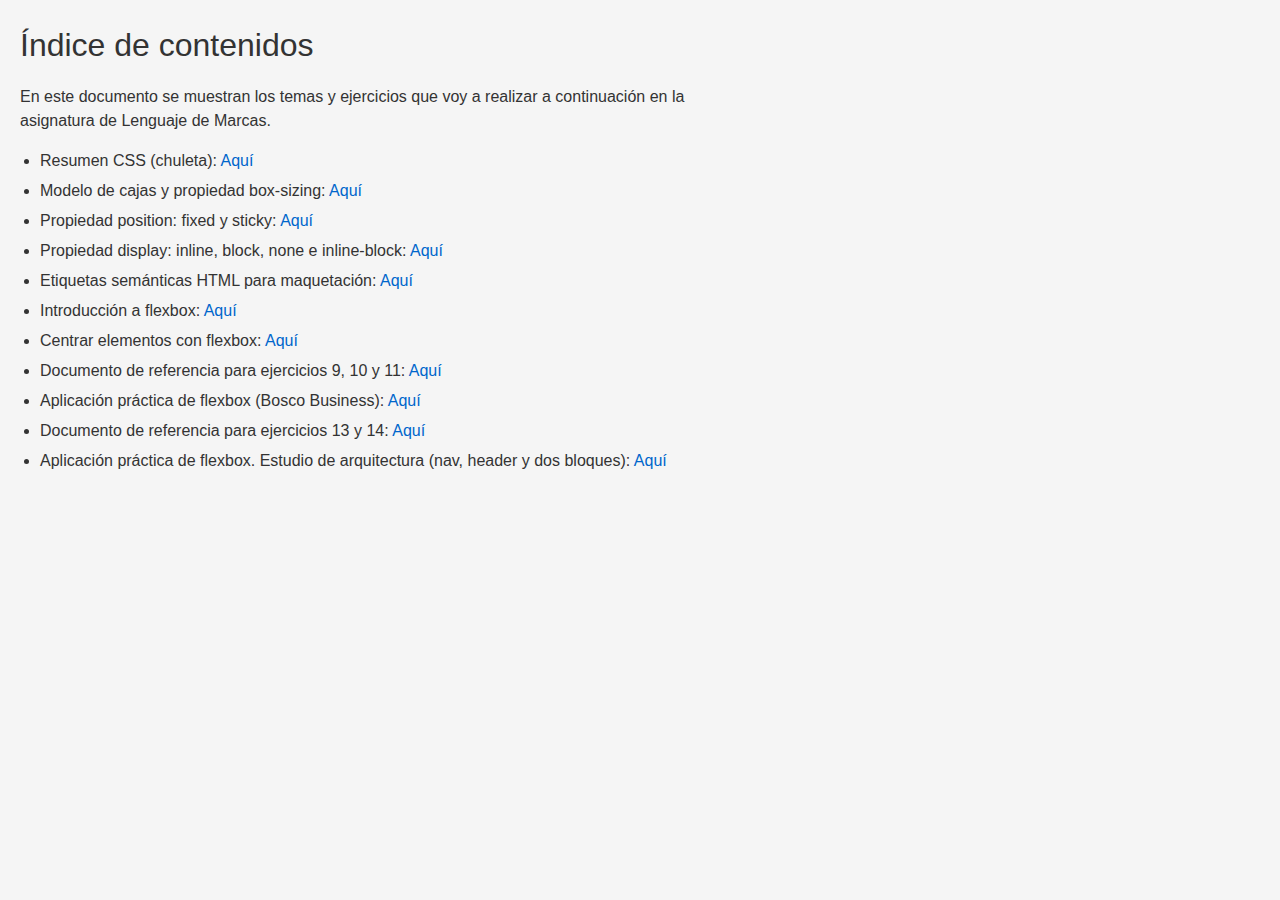
<file: index.html>
<!DOCTYPE html>
<html lang="en">

<head>
    <meta charset="UTF-8">
    <meta name="viewport" content="width=device-width, initial-scale=1.0">
    <meta name="description"
        content="Índice de temas y ejercicios sobre HTML y CSS (modelo de cajas, position, display, semántica y flexbox)." />
    <title>Unidad Tematica 3: CSS y Maquetación</title>
    <link rel='stylesheet' type='text/css' media='screen' href='styles.css'>
</head>

<body>
    <h1>Índice de contenidos</h1>

    <p>
        En este documento se muestran los temas y ejercicios que voy a realizar
        a continuación en la asignatura de Lenguaje de Marcas.
    </p>

    <ul>
        <li class="item">
            Resumen CSS (chuleta):
            <a href="../dam-css-two/css-summary/css-index.html">Aquí</a>
        </li>

        <li class="item">
            Modelo de cajas y propiedad box-sizing:
            <a href="../dam-css-two/css-boxes/index-css-boxes.html">Aquí</a>
        </li>

        <li class="item">
            Propiedad position: fixed y sticky:
            <a href="../dam-css-two/css-position/index-css-position.html">Aquí</a>
        </li>

        <li class="item">
            Propiedad display: inline, block, none e inline-block:
            <a href="../dam-css-two/css-display/index-css-display.html">Aquí</a>
        </li>

        <li class="item">
            Etiquetas semánticas HTML para maquetación:
            <a href="../dam-css-two/semantic-html/index-semantic-html.html">Aquí</a>
        </li>

        <li class="item">
            Introducción a flexbox:
            <a href="../dam-css-two/css-flexbox/index-css-flexbox.html">Aquí</a>
        </li>

        <li class="item">
            Centrar elementos con flexbox:
            <a href="../dam-css-two/css-flexbox-centered/index-css-flexbox-center.html">Aquí</a>
        </li>

        <li class="item">
            Documento de referencia para ejercicios 9, 10 y 11:
            <a href="../dam-css-two/css-business-case/index-case-html.html">Aquí</a>
        </li>

        <li class="item">
            Aplicación práctica de flexbox (Bosco Business):
            <a href="../dam-css-two/bosco-business/index-bosco-business.html">Aquí</a>
        </li>

        <li class="item">
            Documento de referencia para ejercicios 13 y 14:
            <a href="../dam-css-two/css-arch-office-reference/index-arch-office-reference.html">Aquí</a>
        </li>

        <li class="item">
            Aplicación práctica de flexbox. Estudio de arquitectura (nav, header y dos bloques):
            <a href="../dam-css-two/architecture-office/index-architecture-office.html">Aquí</a>
        </li>
    </ul>

</body>

</html>
</file>
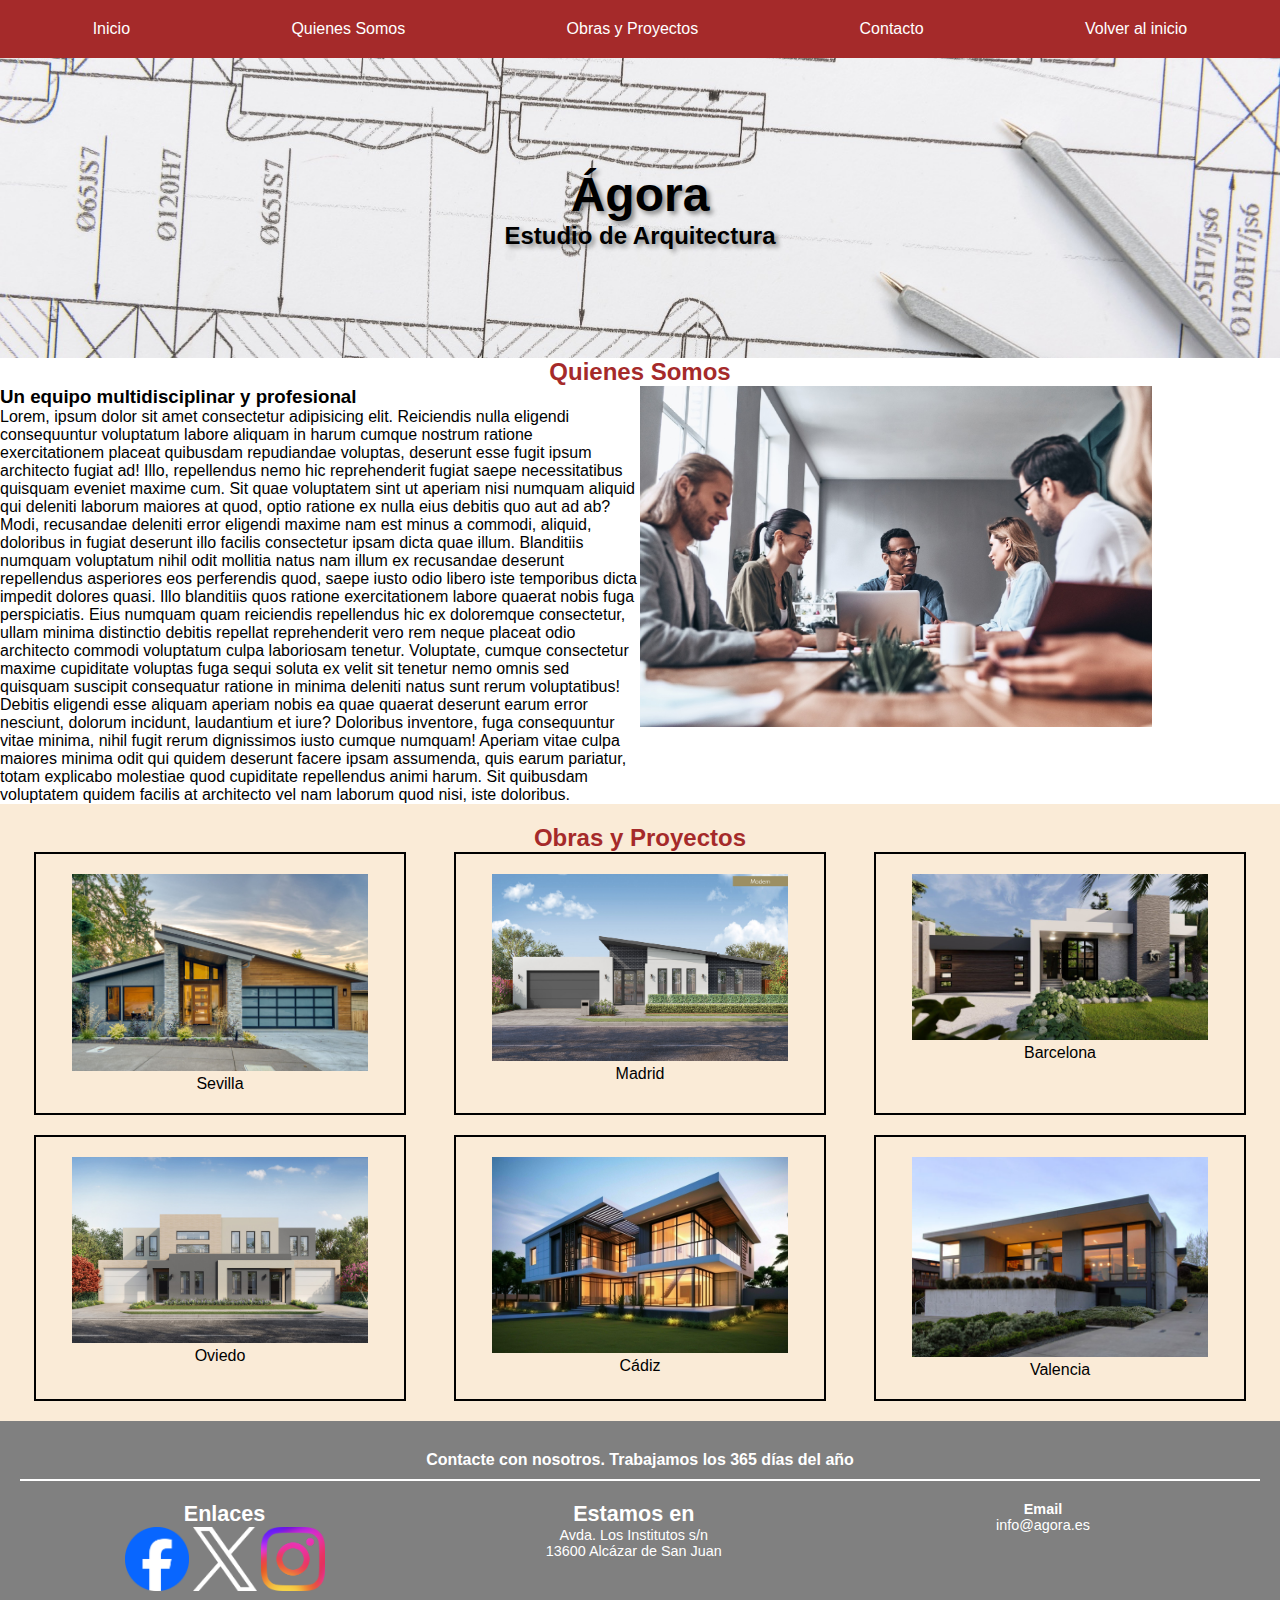
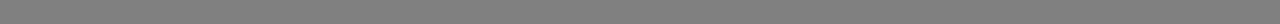
<file: architecture-office/index-architecture-office.html>
<!DOCTYPE html>
<html lang="es">

<head>
    <meta charset="UTF-8">
    <meta name="viewport" content="width=device-width, initial-scale=1.0">
    <link rel='stylesheet' type='text/css' media='screen' href='style-architecture-office.css'>
    <title>Ágora - Estudio de Arquitectura</title>
</head>

<body>

    <nav>
        <a href="#init">Inicio</a>
        <a href="#us">Quienes Somos</a>
        <a href="#works">Obras y Proyectos</a>
        <a href="#contact">Contacto</a>
        <a href="../index.html">Volver al inicio</a>
    </nav>

    <header>
        <div id="center-box">
            <h1 class="title">Ágora</h1>
            <h2 class="subtitle">Estudio de Arquitectura</h2>
        </div>
    </header>

    <section id="us-section">
        <h2 class="section-title">Quienes Somos</h2>
        <article class="bordered-box">
            <div class="text-box">
                <h3>Un equipo multidisciplinar y profesional</h3>
                <p>
                    Lorem, ipsum dolor sit amet consectetur adipisicing elit. Reiciendis nulla eligendi consequuntur
                    voluptatum labore aliquam in harum cumque nostrum ratione exercitationem placeat quibusdam
                    repudiandae voluptas, deserunt esse fugit ipsum architecto fugiat ad! Illo, repellendus nemo hic
                    reprehenderit fugiat saepe necessitatibus quisquam eveniet maxime cum. Sit quae voluptatem sint ut
                    aperiam nisi numquam aliquid qui deleniti laborum maiores at quod, optio ratione ex nulla eius
                    debitis quo aut ad ab? Modi, recusandae deleniti error eligendi maxime nam est minus a commodi,
                    aliquid, doloribus in fugiat deserunt illo facilis consectetur ipsam dicta quae illum. Blanditiis
                    numquam voluptatum nihil odit mollitia natus nam illum ex recusandae deserunt repellendus asperiores
                    eos perferendis quod, saepe iusto odio libero iste temporibus dicta impedit dolores quasi. Illo
                    blanditiis quos ratione exercitationem labore quaerat nobis fuga perspiciatis. Eius numquam quam
                    reiciendis repellendus hic ex doloremque consectetur, ullam minima distinctio debitis repellat
                    reprehenderit vero rem neque placeat odio architecto commodi voluptatum culpa laboriosam tenetur.
                    Voluptate, cumque consectetur maxime cupiditate voluptas fuga sequi soluta ex velit sit tenetur nemo
                    omnis sed quisquam suscipit consequatur ratione in minima deleniti natus sunt rerum voluptatibus!
                    Debitis eligendi esse aliquam aperiam nobis ea quae quaerat deserunt earum error nesciunt, dolorum
                    incidunt, laudantium et iure? Doloribus inventore, fuga consequuntur vitae minima, nihil fugit rerum
                    dignissimos iusto cumque numquam! Aperiam vitae culpa maiores minima odit qui quidem deserunt facere
                    ipsam assumenda, quis earum pariatur, totam explicabo molestiae quod cupiditate repellendus animi
                    harum. Sit quibusdam voluptatem quidem facilis at architecto vel nam laborum quod nisi, iste
                    doloribus.
                </p>
            </div>
            <figure class="image-box">
                <img class="boxed-image" src="../assets/architecture-office/teamwork.jpg" alt="Equipo de arquitectura">
            </figure>
        </article>
    </section>

    <section id="works-section" class="works-section">
        <h2 class="section-title">Obras y Proyectos</h2>
        <div class="works-container">
            <article class="work">
                <img class="bordered-image" src="../assets/architecture-office/modern-house-1.jpg" alt="Sevilla">
                <p>Sevilla</p>
            </article>
            <article class="work">
                <img class="bordered-image" src="../assets/architecture-office/modern-house-2.jpg" alt="Madrid">
                <p>Madrid</p>
            </article>
            <article class="work">
                <img class="bordered-image" src="../assets/architecture-office/modern-house-3.jpg" alt="Barcelona">
                <p>Barcelona</p>
            </article>
            <article class="work">
                <img class="bordered-image" src="../assets/architecture-office/modern-house-4.jpg" alt="Oviedo">
                <p>Oviedo</p>
            </article>
            <article class="work">
                <img class="bordered-image" src="../assets/architecture-office/modern-house-5.jpg" alt="Cádiz">
                <p>Cádiz</p>
            </article>
            <article class="work">
                <img class="bordered-image" src="../assets/architecture-office/modern-house-6.jpg" alt="Valencia">
                <p>Valencia</p>
            </article>
        </div>
    </section>

    <footer>
        <div class="footer-header">
            Contacte con nosotros. Trabajamos los 365 días del año
        </div>
        <div class="bottom-box">
            <h2>
                Enlaces
            </h2>
            <a href="#"><img class="icon-image" src="../assets/architecture-office/logos/fb-logo.png"
                    alt="Facebook"></a>
            <a href="#"><img class="icon-image" src="../assets/architecture-office/logos/x-logo-white.png" alt="X"></a>
            <a href="#"><img class="icon-image" src="../assets/architecture-office/logos/insta-logo.png"
                    alt="Instagram"></a>
        </div>
        <div class="bottom-box">
            <h2>
                Estamos en
            </h2>
            <p>Avda. Los Institutos s/n</p>
            <p>13600 Alcázar de San Juan</p>
        </div>
        <div class="bottom-box">
            <h4>Email</h4>
            <p>info@agora.es</p>
        </div>
    </footer>
</body>

</html>
</file>
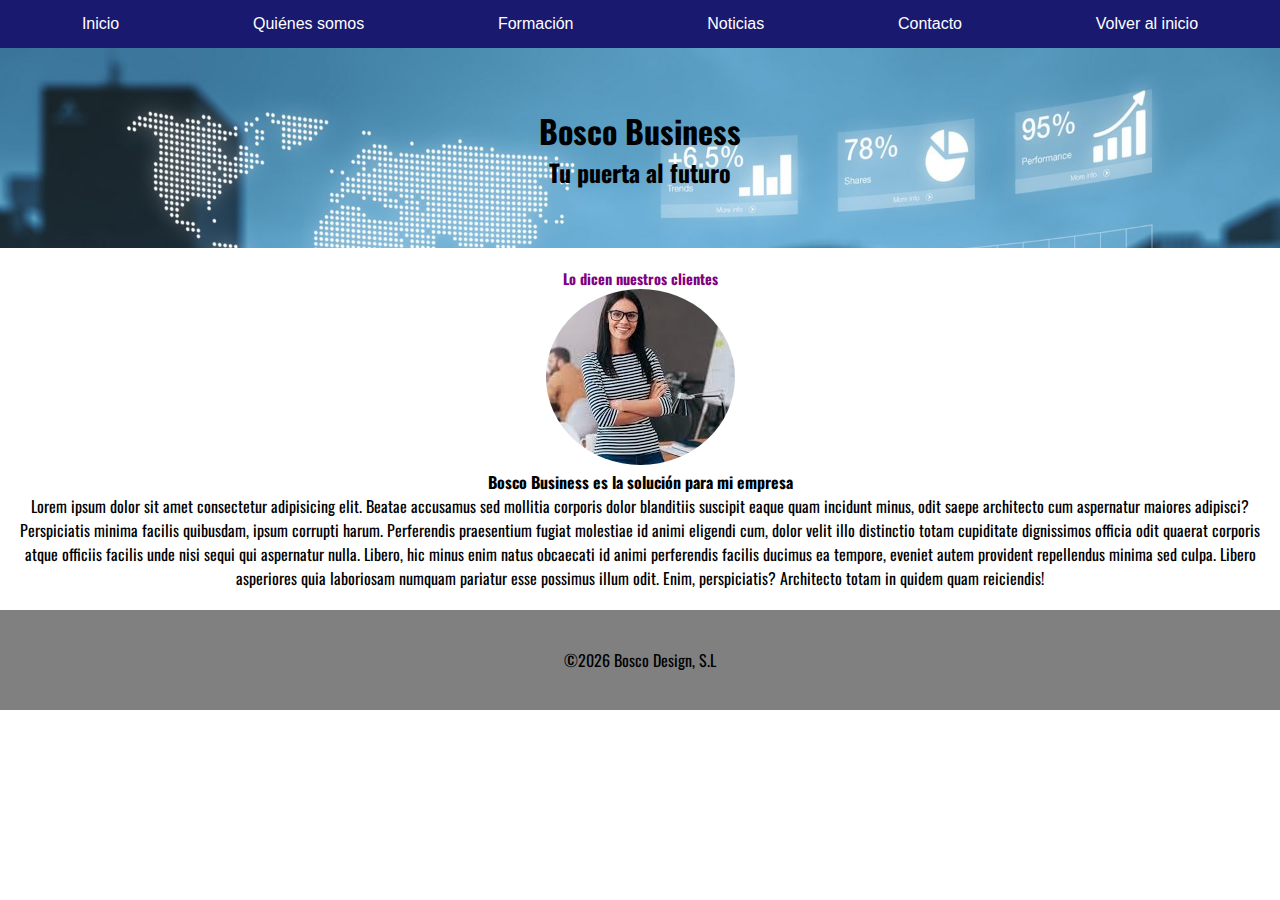
<file: bosco-business/index-bosco-business.html>
<!DOCTYPE html>
<html lang="es">

<head>
    <meta charset="UTF-8">
    <meta name="viewport" content="width=device-width, initial-scale=1.0">
    <title>Bosco Business</title>
    <link rel='stylesheet' type='text/css' media='screen' href='bosco-style.css'>
</head>

<body>

    <nav>
        <a href="#">Inicio</a>
        <a href="#">Quiénes somos</a>
        <a href="#">Formación</a>
        <a href="#">Noticias</a>
        <a href="#">Contacto</a>
        <a href="../index.html">Volver al inicio</a>
    </nav>

    <header>
        <div class="titular">
            <h1>Bosco Business</h1>
            <h2>Tu puerta al futuro</h2>
        </div>
    </header>

    <section>
        <h2 class="titulo">Lo dicen nuestros clientes</h2>
        <img src="../assets/bosco-business/chica.jpg" alt="Foto" class="picture">
        <h4>Bosco Business es la solución para mi empresa</h4>
        <p>
            Lorem ipsum dolor sit amet consectetur adipisicing elit. Beatae accusamus sed mollitia corporis dolor
            blanditiis suscipit eaque quam incidunt minus, odit saepe architecto cum aspernatur maiores adipisci?
            Perspiciatis minima facilis quibusdam, ipsum corrupti harum. Perferendis praesentium fugiat molestiae id
            animi eligendi cum, dolor velit illo distinctio totam cupiditate dignissimos officia odit quaerat corporis
            atque officiis facilis unde nisi sequi qui aspernatur nulla. Libero, hic minus enim natus obcaecati id animi
            perferendis facilis ducimus ea tempore, eveniet autem provident repellendus minima sed culpa. Libero
            asperiores quia laboriosam numquam pariatur esse possimus illum odit. Enim, perspiciatis? Architecto totam
            in quidem quam reiciendis!
        </p>
    </section>

    <footer>
        <p>©2026 Bosco Design, S.L</p>
    </footer>

</body>

</html>
</file>
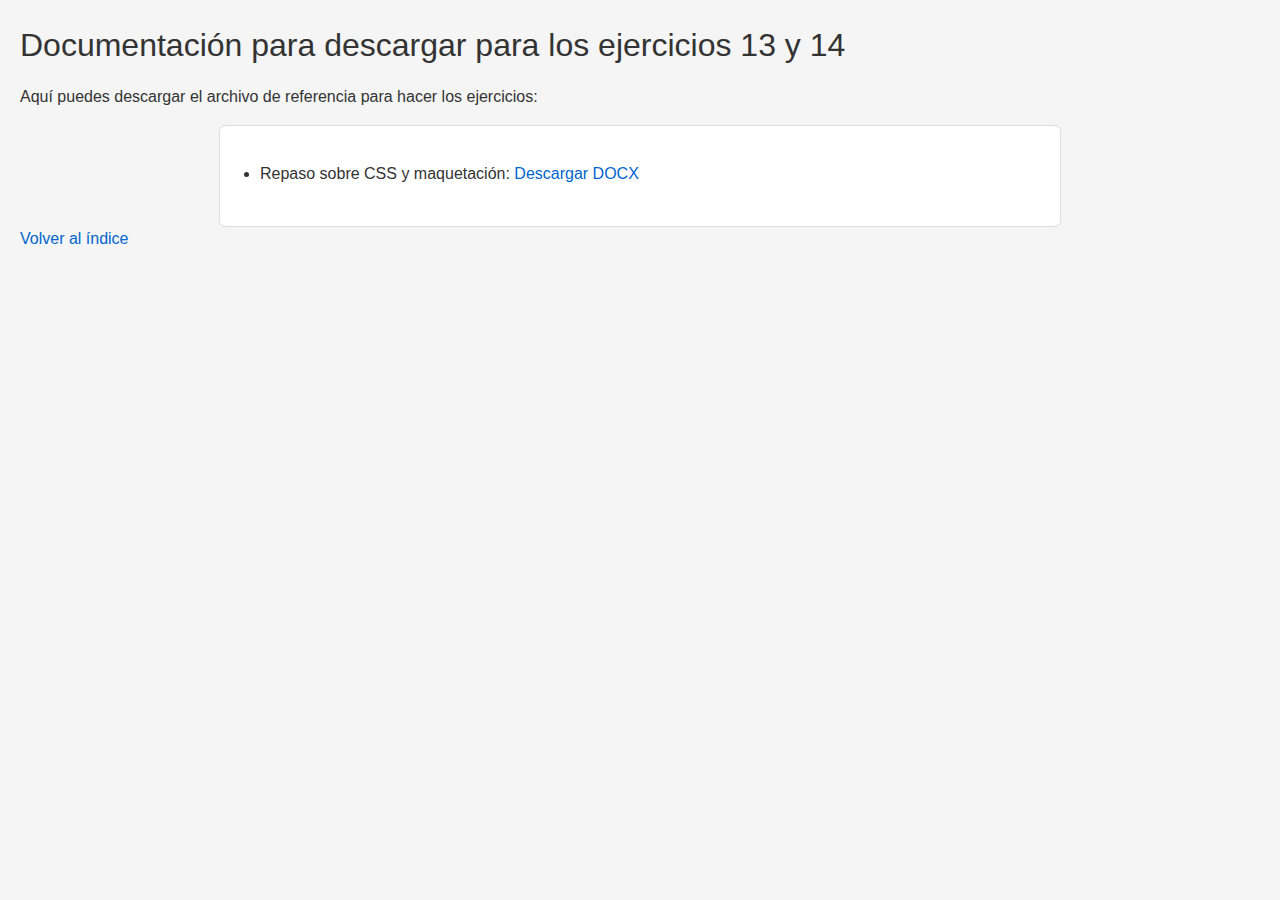
<file: css-arch-office-reference/index-arch-office-reference.html>
<!DOCTYPE html>
<html lang="es">

<head>
    <meta charset="UTF-8">
    <meta name="viewport" content="width=device-width, initial-scale=1.0">
    <link rel='stylesheet' type='text/css' media='screen' href='../styles.css'>
    <title>Documentación HTML y CSS</title>
</head>

<body>

    <h1>Documentación para descargar para los ejercicios 13 y 14</h1>

    <p>Aquí puedes descargar el archivo de referencia para hacer los ejercicios:</p>

    <div class="container">
        <ul>
            <li>
                Repaso sobre CSS y maquetación:
                <a href="../assets/repaso-maquetacion-2.docx" download>Descargar DOCX</a>
            </li>
        </ul>
    </div>

    <a href="../index.html">Volver al índice</a>

</body>

</html>
</file>
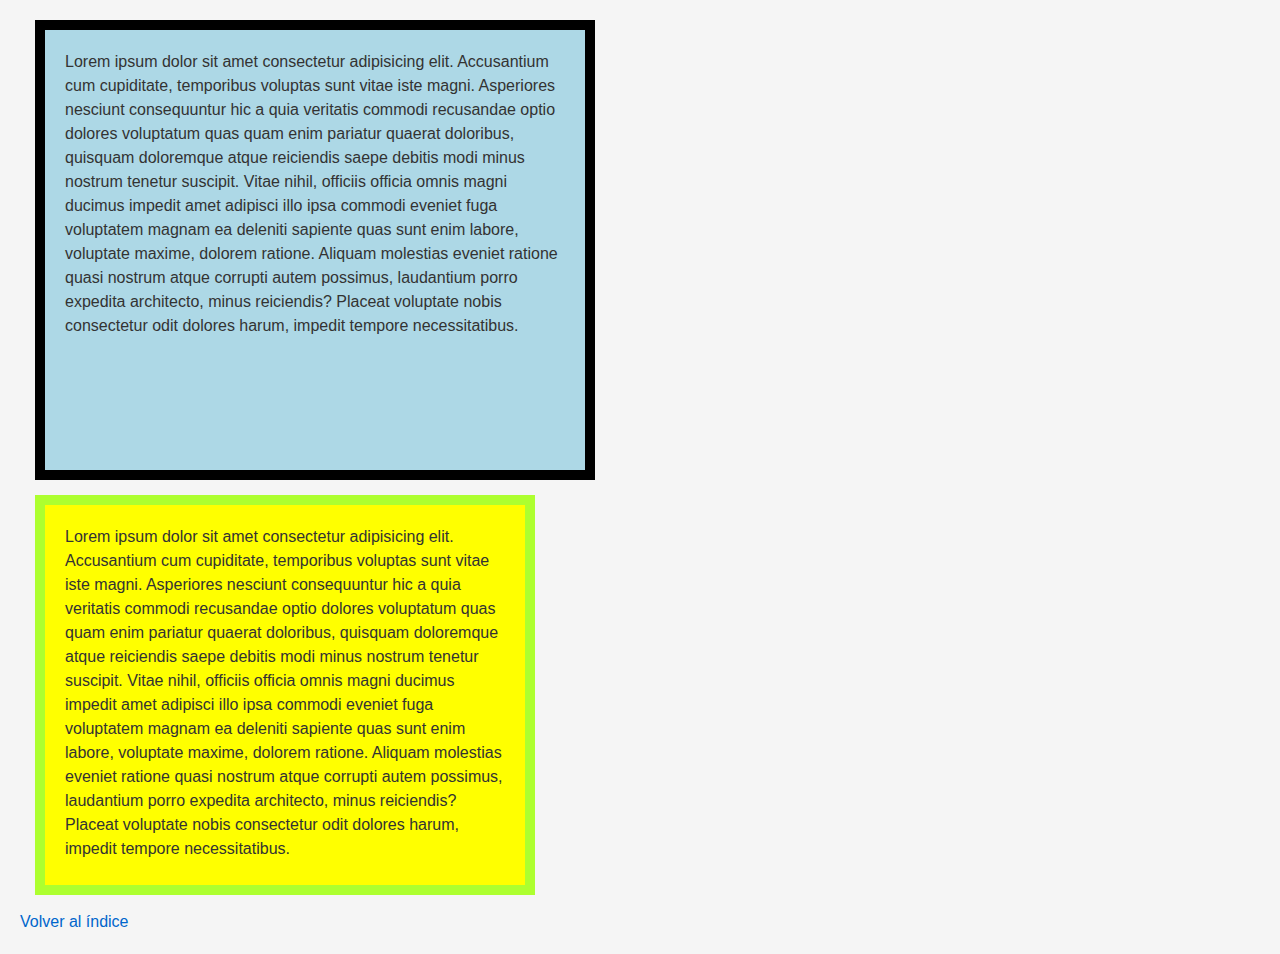
<file: css-boxes/index-css-boxes.html>
<!DOCTYPE html>
<html lang="en">

<head>
    <meta charset="UTF-8">
    <meta name="viewport" content="width=device-width, initial-scale=1.0">
    <link rel='stylesheet' type='text/css' media='screen' href='../styles.css'>
    <style>
        #box_1 {
            width: 500px;
            height: 400px;
            padding: 20px;
            border: 10px solid black;
            margin: 15px;
            box-sizing: content-box;
            background-color: lightblue;
        }

        #box_2 {
            width: 500px;
            height: 400px;
            padding: 20px;
            border: 10px solid greenyellow;
            margin: 15px;
            box-sizing: border-box;
            background-color: yellow;
        }
    </style>
    <title>Modelo de cajas y propiedad box-sizing</title>
</head>

<body>
    <div id="box_1">
        Lorem ipsum dolor sit amet consectetur adipisicing elit. Accusantium cum cupiditate, temporibus voluptas sunt
        vitae iste magni. Asperiores nesciunt consequuntur hic a quia veritatis commodi recusandae optio dolores
        voluptatum quas quam enim pariatur quaerat doloribus, quisquam doloremque atque reiciendis saepe debitis modi
        minus nostrum tenetur suscipit. Vitae nihil, officiis officia omnis magni ducimus impedit amet adipisci illo
        ipsa commodi eveniet fuga voluptatem magnam ea deleniti sapiente quas sunt enim labore, voluptate maxime,
        dolorem ratione. Aliquam molestias eveniet ratione quasi nostrum atque corrupti autem possimus, laudantium porro
        expedita architecto, minus reiciendis? Placeat voluptate nobis consectetur odit dolores harum, impedit tempore
        necessitatibus.
    </div>
    <div id="box_2">
        Lorem ipsum dolor sit amet consectetur adipisicing elit. Accusantium cum cupiditate, temporibus voluptas sunt
        vitae iste magni. Asperiores nesciunt consequuntur hic a quia veritatis commodi recusandae optio dolores
        voluptatum quas quam enim pariatur quaerat doloribus, quisquam doloremque atque reiciendis saepe debitis modi
        minus nostrum tenetur suscipit. Vitae nihil, officiis officia omnis magni ducimus impedit amet adipisci illo
        ipsa commodi eveniet fuga voluptatem magnam ea deleniti sapiente quas sunt enim labore, voluptate maxime,
        dolorem ratione. Aliquam molestias eveniet ratione quasi nostrum atque corrupti autem possimus, laudantium porro
        expedita architecto, minus reiciendis? Placeat voluptate nobis consectetur odit dolores harum, impedit tempore
        necessitatibus.
    </div>

    <a href="../index.html">Volver al índice</a>
</body>

</html>
</file>
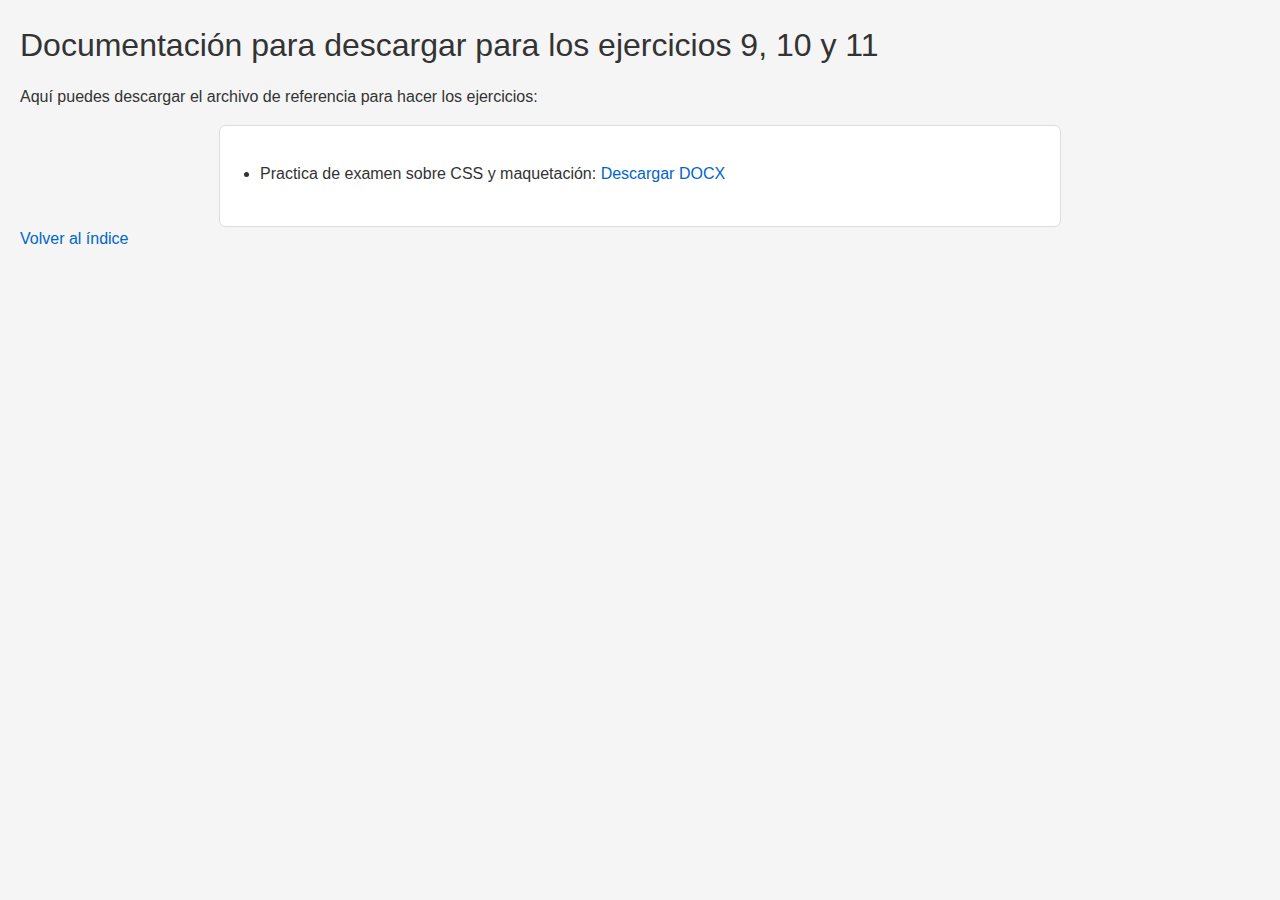
<file: css-business-case/index-case-html.html>
<!DOCTYPE html>
<html lang="es">

<head>
    <meta charset="UTF-8">
    <meta name="viewport" content="width=device-width, initial-scale=1.0">
    <link rel='stylesheet' type='text/css' media='screen' href='../styles.css'>
    <title>Documentación HTML y CSS</title>
</head>

<body>

    <h1>Documentación para descargar para los ejercicios 9, 10 y 11</h1>

    <p>Aquí puedes descargar el archivo de referencia para hacer los ejercicios:</p>

    <div class="container">
        <ul>
            <li>
                Practica de examen sobre CSS y maquetación:
                <a href="../assets/examen-css-maquetacion.docx" download>Descargar DOCX</a>
            </li>
        </ul>
    </div>

    <a href="../index.html">Volver al índice</a>

</body>

</html>
</file>
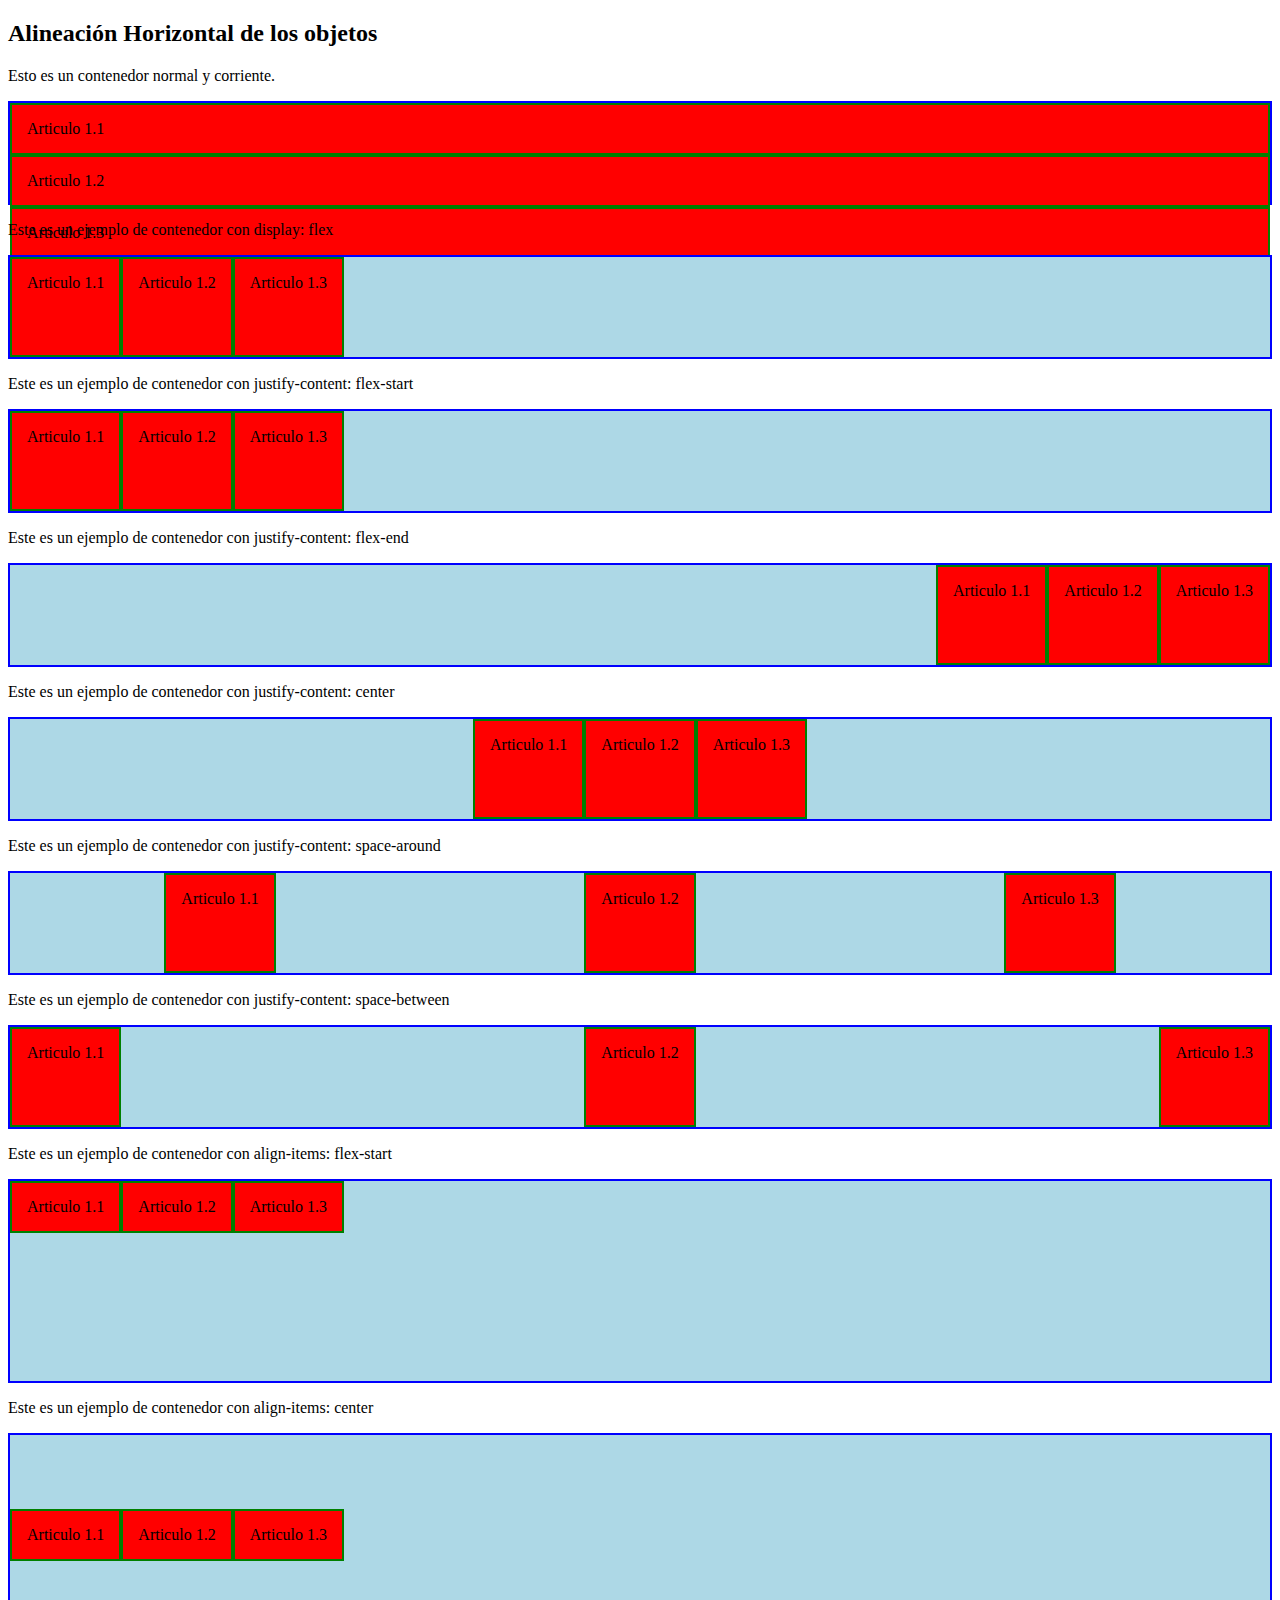
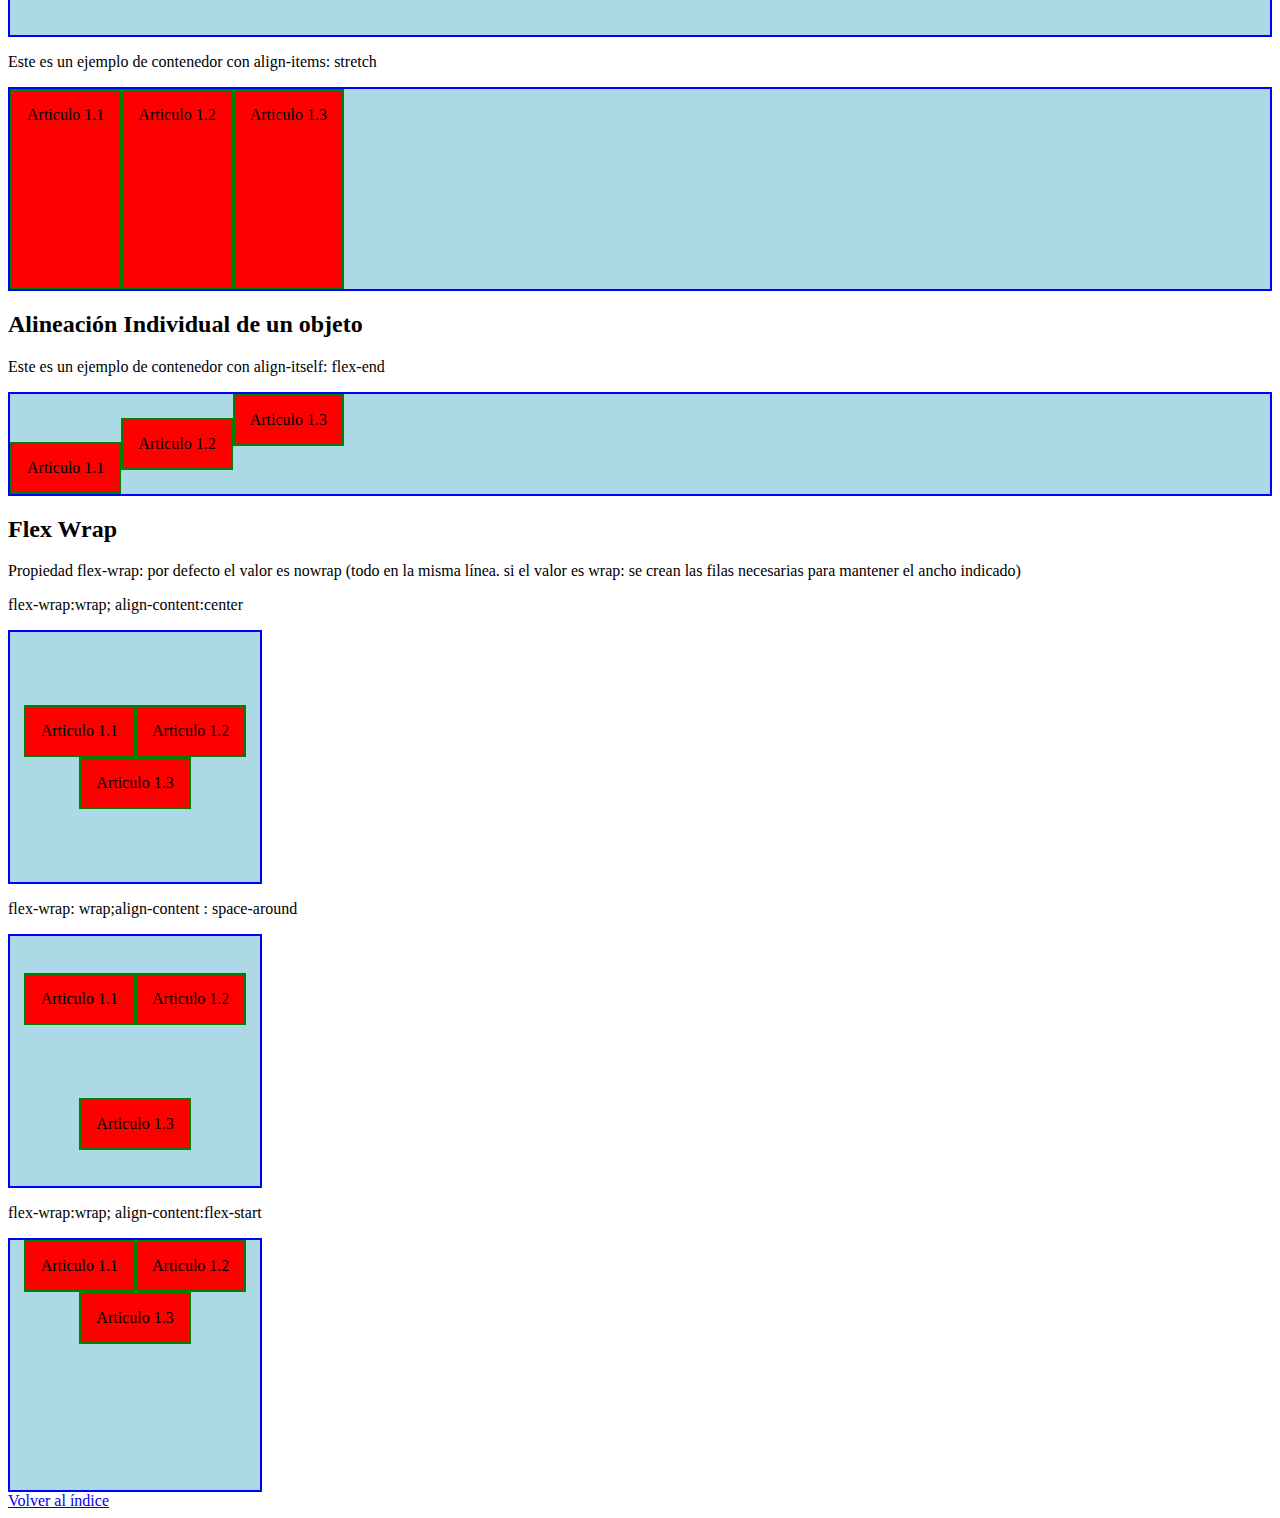
<file: css-flexbox/index-css-flexbox.html>
<!DOCTYPE html>
<html lang="en">

<head>
    <meta charset="UTF-8">
    <meta name="viewport" content="width=device-width, initial-scale=1.0">
    <style>
        section {
            background-color: lightblue;
            border: 2px solid blue;
            height: 100px;
        }

        article {
            border: 2px solid green;
            background-color: red;
            padding: 15px;
        }

        .flex-container {
            display: flex;
        }

        .flex-start-container {
            display: flex;
            justify-content: flex-start;
        }

        .flex-end-container {
            display: flex;
            justify-content: flex-end;
        }

        .flex-center-container {
            display: flex;
            justify-content: center;
        }

        .flex-space-around-container {
            display: flex;
            justify-content: space-around;
        }

        .flex-space-between-container {
            display: flex;
            justify-content: space-between;
        }

        .align-flex-start-container {
            display: flex;
            align-items: flex-start;
            height: 200px;
        }

        .align-flex-center-container {
            display: flex;
            align-items: center;
            height: 200px;
        }

        .align-flex-stretch-container {
            display: flex;
            align-items: stretch;
            height: 200px;
        }

        .article-flex-end {
            align-self: flex-end
        }

        .article-flex-center {
            align-self: center
        }

        .article-flex-start {
            align-self: flex-start
        }

        .section-flex-wrap-center {
            display: flex;
            flex-wrap: wrap;
            align-content: center;
            justify-content: center;
            align-items: baseline;
            height: 250px;
            width: 250px;
        }

        .section-flex-wrap-space-around {
            display: flex;
            flex-wrap: wrap;
            align-content: space-around;
            height: 250px;
            width: 250px;
            justify-content: center;
        }

        .section-flex-wrap-start {
            display: flex;
            flex-wrap: wrap;
            align-content: flex-start;
            height: 250px;
            width: 250px;
            justify-content: center;
        }
    </style>
    <title>Introducción a Flexbox</title>
</head>

<body>
    <h2>Alineación Horizontal de los objetos</h2>
    <p>Esto es un contenedor normal y corriente.</p>
    <section>
        <article id="art11">
            Articulo 1.1
        </article>
        <article id="art12">
            Articulo 1.2
        </article>
        <article id="art13">
            Articulo 1.3
        </article>
    </section>

    <p>Este es un ejemplo de contenedor con display: flex</p>
    <section class="flex-container">
        <article id="art11">
            Articulo 1.1
        </article>
        <article id="art12">
            Articulo 1.2
        </article>
        <article id="art13">
            Articulo 1.3
        </article>
    </section>

    <p>Este es un ejemplo de contenedor con justify-content: flex-start</p>
    <section class="flex-start-container">
        <article id="art11">
            Articulo 1.1
        </article>
        <article id="art12">
            Articulo 1.2
        </article>
        <article id="art13">
            Articulo 1.3
        </article>
    </section>

    <p>Este es un ejemplo de contenedor con justify-content: flex-end</p>
    <section class="flex-end-container">
        <article id="art11">
            Articulo 1.1
        </article>
        <article id="art12">
            Articulo 1.2
        </article>
        <article id="art13">
            Articulo 1.3
        </article>
    </section>

    <p>Este es un ejemplo de contenedor con justify-content: center</p>
    <section class="flex-center-container">
        <article id="art11">
            Articulo 1.1
        </article>
        <article id="art12">
            Articulo 1.2
        </article>
        <article id="art13">
            Articulo 1.3
        </article>
    </section>

    <p>Este es un ejemplo de contenedor con justify-content: space-around</p>
    <section class="flex-space-around-container">
        <article id="art11">
            Articulo 1.1
        </article>
        <article id="art12">
            Articulo 1.2
        </article>
        <article id="art13">
            Articulo 1.3
        </article>
    </section>

    <p>Este es un ejemplo de contenedor con justify-content: space-between</p>
    <section class="flex-space-between-container">
        <article id="art11">
            Articulo 1.1
        </article>
        <article id="art12">
            Articulo 1.2
        </article>
        <article id="art13">
            Articulo 1.3
        </article>
    </section>

    <p>Este es un ejemplo de contenedor con align-items: flex-start</p>
    <section class="align-flex-start-container">
        <article id="art11">
            Articulo 1.1
        </article>
        <article id="art12">
            Articulo 1.2
        </article>
        <article id="art13">
            Articulo 1.3
        </article>
    </section>

    <p>Este es un ejemplo de contenedor con align-items: center</p>
    <section class="align-flex-center-container">
        <article id="art11">
            Articulo 1.1
        </article>
        <article id="art12">
            Articulo 1.2
        </article>
        <article id="art13">
            Articulo 1.3
        </article>
    </section>

    <p>Este es un ejemplo de contenedor con align-items: stretch</p>
    <section class="align-flex-stretch-container">
        <article id="art11">
            Articulo 1.1
        </article>
        <article id="art12">
            Articulo 1.2
        </article>
        <article id="art13">
            Articulo 1.3
        </article>
    </section>

    <h2>Alineación Individual de un objeto</h2>
    <p>Este es un ejemplo de contenedor con align-itself: flex-end</p>
    <section class="flex-container">
        <article id="art11" class="article-flex-end">
            Articulo 1.1
        </article>
        <article id="art12" class="article-flex-center">
            Articulo 1.2
        </article>
        <article id="art13" class="article-flex-start">
            Articulo 1.3
        </article>
    </section>

    <h2>Flex Wrap</h2>
    <p>Propiedad flex-wrap: por defecto el valor es nowrap
        (todo en la misma línea. si el valor es wrap: se crean las filas necesarias para mantener el ancho indicado)</p>

    <p>flex-wrap:wrap; align-content:center</p>
    <section class="section-flex-wrap-center">
        <article id="art11">
            Articulo 1.1
        </article>
        <article id="art12">
            Articulo 1.2
        </article>
        <article id="art13">
            Articulo 1.3
        </article>
    </section>

    <p>flex-wrap: wrap;align-content : space-around</p>
    <section class="section-flex-wrap-space-around">
        <article id="art11">
            Articulo 1.1
        </article>
        <article id="art12">
            Articulo 1.2
        </article>
        <article id="art13">
            Articulo 1.3
        </article>
    </section>

    <p>flex-wrap:wrap; align-content:flex-start</p>
    <section class="section-flex-wrap-start">
        <article id="art11">
            Articulo 1.1
        </article>
        <article id="art12">
            Articulo 1.2
        </article>
        <article id="art13">
            Articulo 1.3
        </article>
    </section>

    <footer>
        <a href="../index.html">Volver al índice</a>
    </footer>

</body>

</html>
</file>
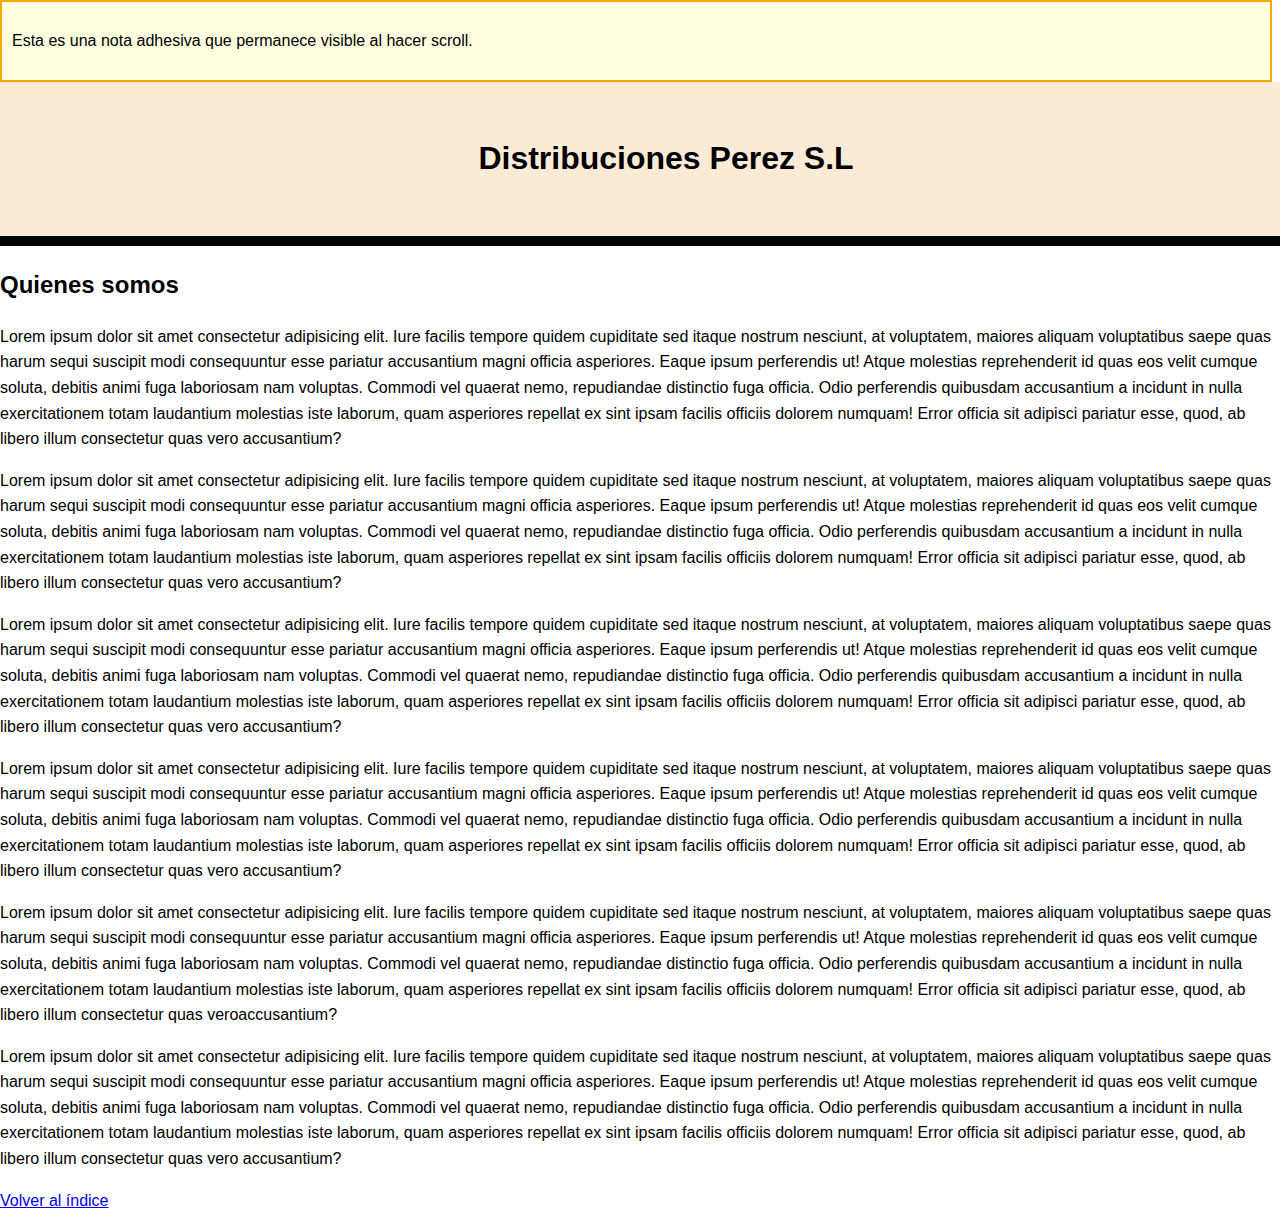
<file: css-position/index-css-position.html>
<!DOCTYPE html>
<html lang="en">

<head>
    <meta charset="UTF-8">
    <meta name="viewport" content="width=device-width, initial-scale=1.0">
    <style>
        #header {
            position: relative;
            top: 0px;
            left: 0px;
            width: 100%;
            background-color: antiquewhite;
            border-bottom: 10px solid black;
            padding: 30px;
            text-align: center;
        }

        #sticky-note {
            position: sticky;
            top: 0px;
            left: 0px;
            background-color: lightyellow;
            border: 2px solid orange;
            padding: 10px;
            margin-bottom: 0px;
        }

        body {
            margin-top: 0px;
            margin-left: 0px;
            font-family: Arial, sans-serif;
            line-height: 1.6;
        }
    </style>
    <title>Propiedades Position: Fixed y Stiky</title>
</head>

<body>
    <div id="sticky-note">
        <p>Esta es una nota adhesiva que permanece visible al hacer scroll.</p>
    </div>
    <div id="header">
        <h1>Distribuciones Perez S.L</h1>
    </div>
    <h2>Quienes somos</h2>
    <p>Lorem ipsum dolor sit amet consectetur adipisicing elit. Iure facilis tempore quidem cupiditate sed itaque
        nostrum nesciunt, at voluptatem, maiores aliquam voluptatibus saepe quas harum sequi suscipit modi consequuntur
        esse pariatur accusantium magni officia asperiores. Eaque ipsum perferendis ut! Atque molestias reprehenderit id
        quas eos velit cumque soluta, debitis animi fuga laboriosam nam voluptas. Commodi vel quaerat nemo, repudiandae
        distinctio fuga officia. Odio perferendis quibusdam accusantium a incidunt in nulla exercitationem totam
        laudantium molestias iste laborum, quam asperiores repellat ex sint ipsam facilis officiis dolorem numquam!
        Error officia sit adipisci pariatur esse, quod, ab libero illum consectetur quas vero accusantium?</p>
    <p>Lorem ipsum dolor sit amet consectetur adipisicing elit. Iure facilis tempore quidem cupiditate sed itaque
        nostrum nesciunt, at voluptatem, maiores aliquam voluptatibus saepe quas harum sequi suscipit modi consequuntur
        esse pariatur accusantium magni officia asperiores. Eaque ipsum perferendis ut! Atque molestias reprehenderit id
        quas eos velit cumque soluta, debitis animi fuga laboriosam nam voluptas. Commodi vel quaerat nemo, repudiandae
        distinctio fuga officia. Odio perferendis quibusdam accusantium a incidunt in nulla exercitationem totam
        laudantium molestias iste laborum, quam asperiores repellat ex sint ipsam facilis officiis dolorem numquam!
        Error officia sit adipisci pariatur esse, quod, ab libero illum consectetur quas vero accusantium?</p>
    <p>Lorem ipsum dolor sit amet consectetur adipisicing elit. Iure facilis tempore quidem cupiditate sed itaque
        nostrum nesciunt, at voluptatem, maiores aliquam voluptatibus saepe quas harum sequi suscipit modi consequuntur
        esse pariatur accusantium magni officia asperiores. Eaque ipsum perferendis ut! Atque molestias reprehenderit id
        quas eos velit cumque soluta, debitis animi fuga laboriosam nam voluptas. Commodi vel quaerat nemo, repudiandae
        distinctio fuga officia. Odio perferendis quibusdam accusantium a incidunt in nulla exercitationem totam
        laudantium molestias iste laborum, quam asperiores repellat ex sint ipsam facilis officiis dolorem numquam!
        Error officia sit adipisci pariatur esse, quod, ab libero illum consectetur quas vero accusantium?</p>
    <p>Lorem ipsum dolor sit amet consectetur adipisicing elit. Iure facilis tempore quidem cupiditate sed itaque
        nostrum nesciunt, at voluptatem, maiores aliquam voluptatibus saepe quas harum sequi suscipit modi consequuntur
        esse pariatur accusantium magni officia asperiores. Eaque ipsum perferendis ut! Atque molestias reprehenderit id
        quas eos velit cumque soluta, debitis animi fuga laboriosam nam voluptas. Commodi vel quaerat nemo, repudiandae
        distinctio fuga officia. Odio perferendis quibusdam accusantium a incidunt in nulla exercitationem totam
        laudantium molestias iste laborum, quam asperiores repellat ex sint ipsam facilis officiis dolorem numquam!
        Error officia sit adipisci pariatur esse, quod, ab libero illum consectetur quas vero accusantium?</p>
    <p>Lorem ipsum dolor sit amet consectetur adipisicing elit. Iure facilis tempore quidem cupiditate sed itaque
        nostrum nesciunt, at voluptatem, maiores aliquam voluptatibus saepe quas harum sequi suscipit modi consequuntur
        esse pariatur accusantium magni officia asperiores. Eaque ipsum perferendis ut! Atque molestias reprehenderit id
        quas eos velit cumque soluta, debitis animi fuga laboriosam nam voluptas. Commodi vel quaerat nemo, repudiandae
        distinctio fuga officia. Odio perferendis quibusdam accusantium a incidunt in nulla exercitationem totam
        laudantium molestias iste laborum, quam asperiores repellat ex sint ipsam facilis officiis dolorem numquam!
        Error officia sit adipisci pariatur esse, quod, ab libero illum consectetur quas veroaccusantium?</p>
    <p>Lorem ipsum dolor sit amet consectetur adipisicing elit. Iure facilis tempore quidem cupiditate sed itaque
        nostrum nesciunt, at voluptatem, maiores aliquam voluptatibus saepe quas harum sequi suscipit modi consequuntur
        esse pariatur accusantium magni officia asperiores. Eaque ipsum perferendis ut! Atque molestias reprehenderit id
        quas eos velit cumque soluta, debitis animi fuga laboriosam nam voluptas. Commodi vel quaerat nemo, repudiandae
        distinctio fuga officia. Odio perferendis quibusdam accusantium a incidunt in nulla exercitationem totam
        laudantium molestias iste laborum, quam asperiores repellat ex sint ipsam facilis officiis dolorem numquam!
        Error officia sit adipisci pariatur esse, quod, ab libero illum consectetur quas vero accusantium?</p>

    <a href="../index.html">Volver al índice</a>

</body>

</html>
</file>
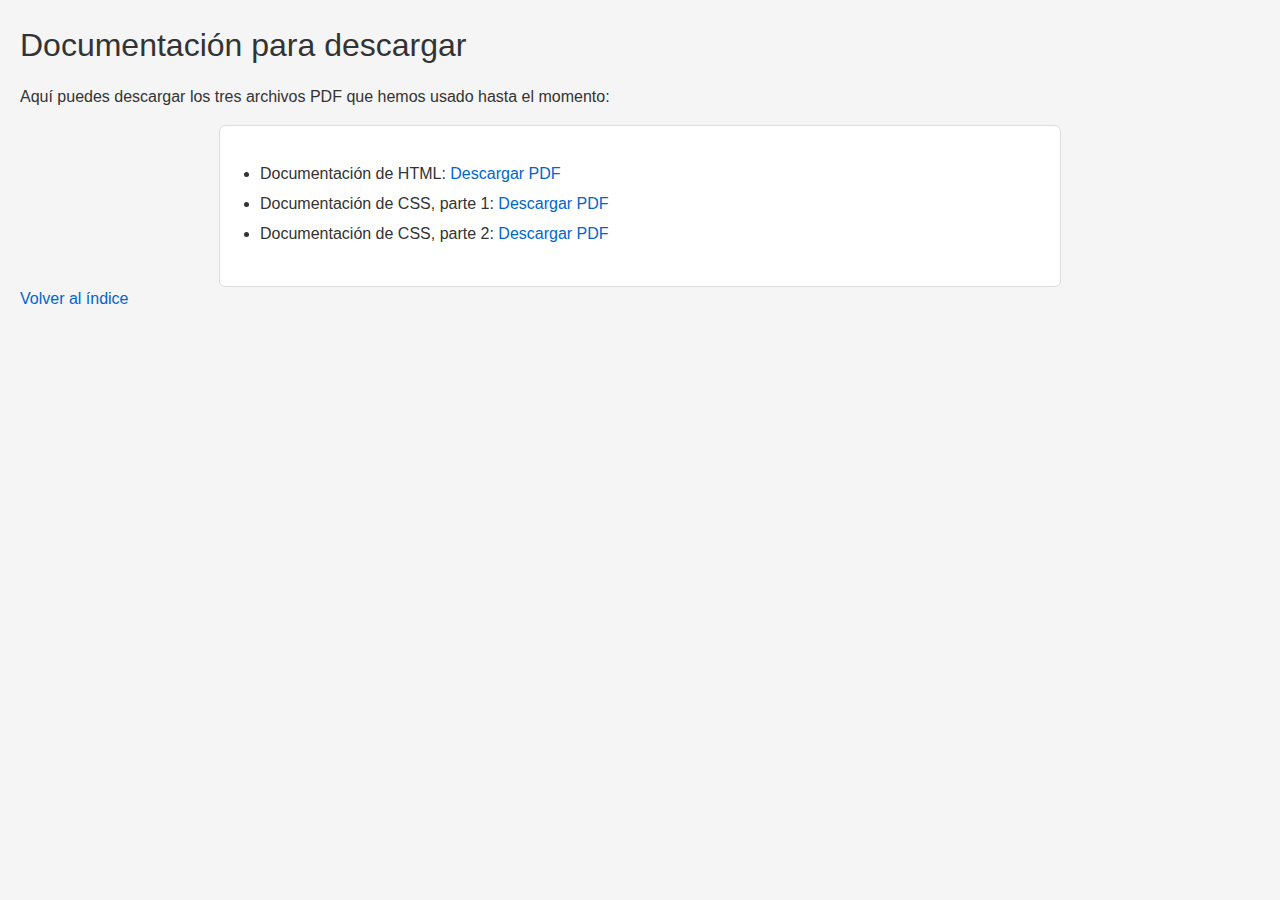
<file: css-summary/css-index.html>
<!DOCTYPE html>
<html lang="es">

<head>
    <meta charset="UTF-8">
    <meta name="viewport" content="width=device-width, initial-scale=1.0">
    <link rel='stylesheet' type='text/css' media='screen' href='../styles.css'>
    <title>Documentación HTML y CSS</title>
</head>

<body>

    <h1>Documentación para descargar</h1>

    <p>Aquí puedes descargar los tres archivos PDF que hemos usado hasta el momento:</p>

    <div class="container">
        <ul>
            <li>
                Documentación de HTML:
                <a href="../assets/Guia HTML.pdf" download>Descargar PDF</a>
            </li>

            <li>
                Documentación de CSS, parte 1:
                <a href="../assets/Guia CSS 1.pdf" download>Descargar PDF</a>
            </li>

            <li>
                Documentación de CSS, parte 2:
                <a href="../assets/Guia CSS 2.pdf" download>Descargar PDF</a>
            </li>
        </ul>
    </div>

    <a href="../index.html">Volver al índice</a>

</body>

</html>
</file>
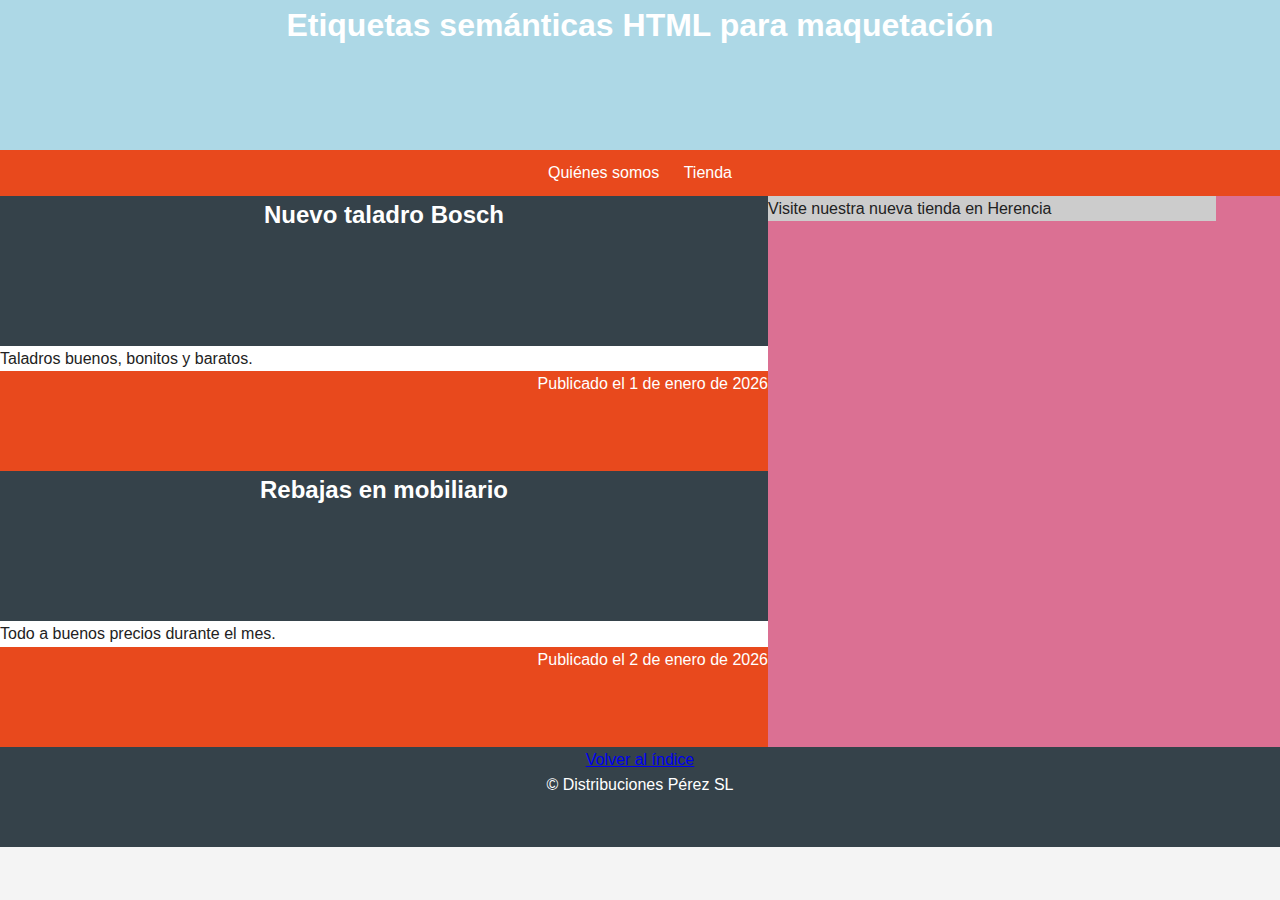
<file: semantic-html/index-semantic-html.html>
<!DOCTYPE html>
<html lang="es">

<head>
    <meta charset="UTF-8">
    <meta name="viewport" content="width=device-width, initial-scale=1.0">
    <title>Etiquetas semánticas HTML</title>

    <style>
        * {
            margin: 0;
            padding: 0;
            box-sizing: border-box;
        }

        body {
            font-family: Arial, Helvetica, sans-serif;
            line-height: 1.6;
            background-color: #f4f4f4;
            color: #222;
        }

        header {
            background-color: lightblue;
            color: #ffffff;
            text-align: center;
            height: 150px;
        }

        nav {
            background-color: #e8491d;
            text-align: center;
        }

        nav ul {
            list-style: none;
        }

        nav li {
            color: #ffffff;
            display: inline-block;
            padding: 10px;
        }

        nav a {
            color: #ffffff;
            text-decoration: none;
        }

        nav a:hover {
            text-decoration: underline;
            color: black;
            font-weight: bold;
        }

        main {
            background-color: palevioletred;
            height: auto;
            overflow: auto;
        }

        section {
            width: 60%;
            height: 100%;
            float: left;
            background-color: #e2e2e2;
        }

        article {
            background-color: #ffffff;
            height: auto;
        }

        aside {
            width: 35%;
            height: 100%;
            float: left;
            background-color: #cccccc;
        }

        footer {
            background-color: #35424a;
            color: #ffffff;
            text-align: center;
            height: 100px;
        }

        .featured-header {
            background-color: #35424a;
            color: #ffffff;
        }

        .featured-footer {
            background-color: #e8491d;
            color: #ffffff;
            text-align: right;
        }
    </style>
</head>

<body>

    <header>
        <h1>Etiquetas semánticas HTML para maquetación</h1>
    </header>

    <nav>
        <ul>
            <li><a href="#">Quiénes somos</a></li>
            <li><a href="#">Tienda</a></li>
        </ul>
    </nav>

    <main>
        <section id="featured-articles">

            <article>
                <header class="featured-header">
                    <h2>Nuevo taladro Bosch</h2>
                </header>
                <p>Taladros buenos, bonitos y baratos.</p>
                <footer class="featured-footer">
                    Publicado el 1 de enero de 2026
                </footer>
            </article>

            <article>
                <header class="featured-header">
                    <h2>Rebajas en mobiliario</h2>
                </header>
                <p>Todo a buenos precios durante el mes.</p>
                <footer class="featured-footer">
                    Publicado el 2 de enero de 2026
                </footer>
            </article>

        </section>

        <aside>
            <p>Visite nuestra nueva tienda en Herencia</p>
        </aside>
    </main>

    <footer>
        <a href="../index.html">Volver al índice</a>
        <p>© Distribuciones Pérez SL</p>
    </footer>

</body>

</html>
</file>
<file: styles.css>
/* Estilos básicos para el tutorial */
body {
  font-family: Arial, sans-serif;
  font-size: 16px;
  line-height: 1.5;
  margin: 20px;
  padding: 0;
  background-color: #f5f5f5;
  color: #333;
}

h1,
h2,
h3 {
  font-weight: normal;
  margin-bottom: 10px;
}

p {
  max-width: 700px;
}

ul,
ol {
  padding-left: 20px;
  margin-bottom: 20px;
}

li {
  margin-bottom: 6px;
}

a {
  color: #0066cc;
  text-decoration: none;
}

a:hover {
  text-decoration: underline;
}

/* Pequeño contenedor para que las páginas no parezcan vacías */
.container {
  max-width: 800px;
  background: white;
  padding: 20px;
  margin: 0 auto;
  border-radius: 6px;
  border: 1px solid #ddd;
}

/* Separador suave para bloques */
hr {
  border: 0;
  border-bottom: 1px solid #ccc;
  margin: 20px 0;
}
</file>
<file: architecture-office/style-architecture-office.css>
* {
  margin: 0;
  padding: 0;
  box-sizing: border-box;
  font-family: Arial, Helvetica, sans-serif;
}

nav {
  background-color: brown;
  padding: 12px;
  display: flex;
  justify-content: space-around;
}

nav a {
  color: white;
  text-decoration: none;
  padding: 8px 15px;
}

nav a:hover {
  background-color: black;
  color: yellow;
}

header {
  background-image: url("../assets/architecture-office/dibujo-tecnico-header.jpeg");
  height: 300px;
  background-size: cover;
  display: flex;
  justify-content: center;
  align-items: center;
}

footer {
  background-color: grey;
  color: white;
  text-align: center;
  padding: 20px;
  bottom: 0;
  width: 100%;
  display: flex;
  flex-wrap: wrap;
}

footer .footer-header {
  width: 100%;
  font-weight: bold;
  border-bottom: 2px solid white;
  padding: 10px 0;
}

footer .bottom-box {
  margin-top: 10px;
  font-size: 0.9em;
  width: 33%;
  padding: 10px;
}

.title {
  color: black;
  text-align: center;
  text-shadow: 3px 3px 5px grey;
  font-size: 3em;
}

.subtitle {
  color: black;
  text-align: center;
  text-shadow: 3px 3px 5px grey;
}

.section-title {
  color: brown;
  text-align: center;
}

.us-section {
  padding: 20px;
  display: flex;
  flex-direction: column;
  align-items: center;
  gap: 15px;
}

.works-section {
  background-color: antiquewhite;
  padding: 20px;
}

.bordered-box {
  display: flex;
}

.text-box {
  width: 50%;
  text-align: left;
}

.image-box {
  width: 50%;
}

.icon-image {
  width: 64px;
  height: 64px;
}

.boxed-image {
  width: 80%;
}

.works-container {
  display: flex;
  justify-content: space-around;
  flex-wrap: wrap;
  gap: 20px;
}

.work {
  padding: 20px;
  width: 30%;
  border: 2px solid black;
  text-align: center;
}

.work .bordered-image {
  width: 90%;
}
</file>
<file: bosco-business/bosco-style.css>
@import url("https://fonts.googleapis.com/css2?family=Oswald:wght@200..700&display=swap");

* {
  margin: 0;
  padding: 0;
  box-sizing: border-box;
}

body {
  font-family: "Oswald", sans-serif;
}

nav {
  background-color: MidnightBlue;
  color: white;
  font-family: Arial, sans-serif;
  padding: 15px;
  display: flex;
  justify-content: space-around;
}

nav a {
  color: white;
  text-decoration: none;
}

nav a:hover {
  color: yellow;
  font-weight: bold;
  text-decoration: underline;
}

header {
  background-image: url("../assets/bosco-business/business.jpg");
  background-size: cover;
  height: 200px;
  display: flex;
  justify-content: center;
  align-items: center;
}

section {
  text-align: center;
  padding: 20px;
}

footer {
  background-color: grey;
  height: 100px;
  display: flex;
  justify-content: center;
  align-items: center;
}

.titulo {
  color: purple;
  font-size: 0.9em;
}

.titular {
  text-align: center;
}

.picture {
  border-radius: 50%;
}

@media (max-width: 600px) {
  nav {
    flex-direction: column;
    gap: 10px;
  }
}
</file>
